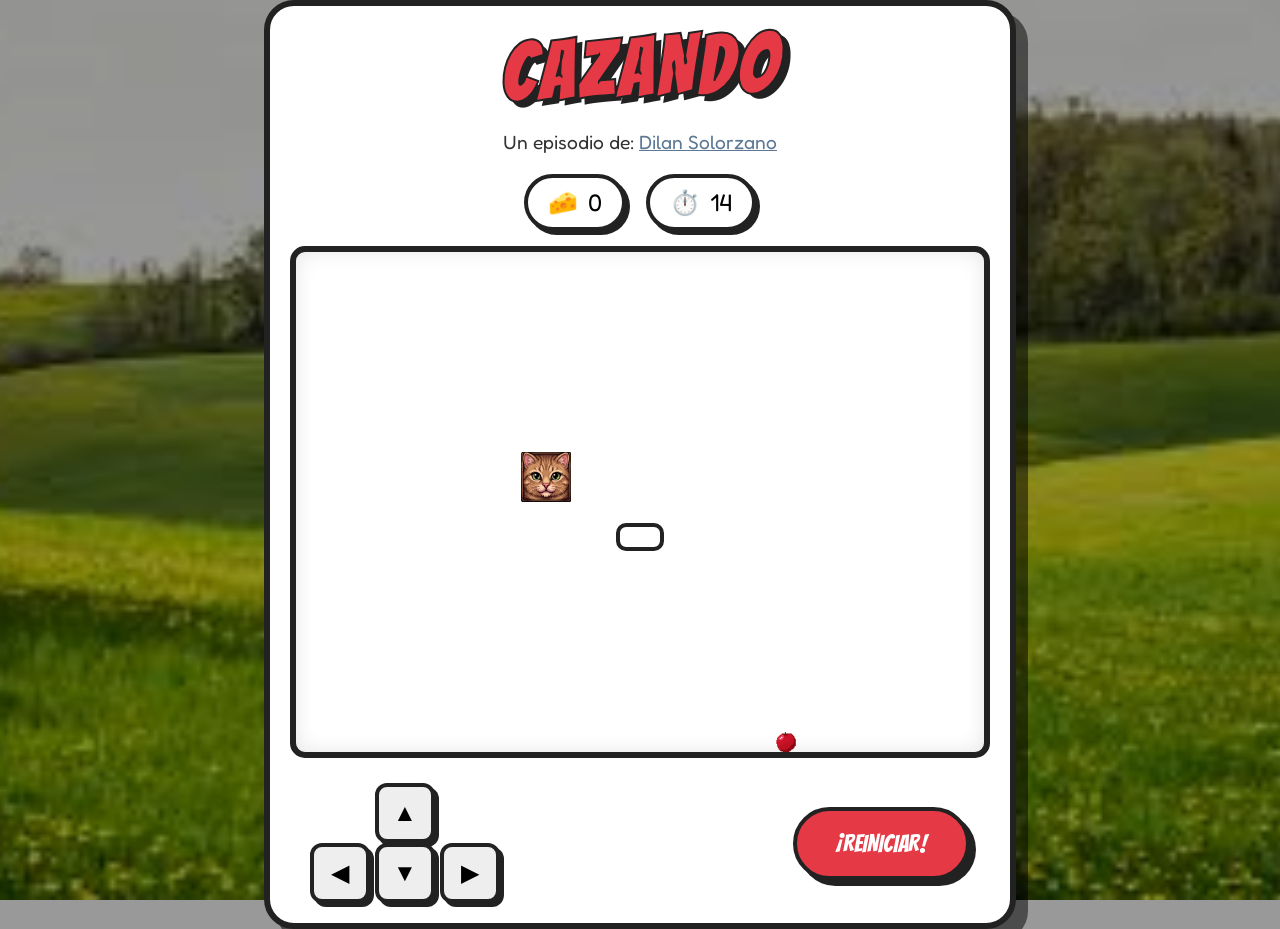
<file: index.html>
<!doctype html>
<html lang="es">
  <head>
    <meta charset="UTF-8" />
    <meta name="viewport" content="width=device-width, initial-scale=1.0" />
    <title>🐱 CAZANDO - ¡Gato y Ratón! 🐭</title>
    <link rel="stylesheet" href="cazando.css" />
    <link
      href="https://fonts.googleapis.com/css2?family=Bangers&family=Fredoka+One&display=swap"
      rel="stylesheet"
    />
  </head>
  <body onload="iniciarJuego()">
    <div class="overlay-fondo"></div>

    <div class="main-container">
      <header class="tv-header">
        <h1 class="titulo-cartoon">CAZANDO</h1>
        <p class="subtitulo">Un episodio de: <span>Dilan Solorzano</span></p>
      </header>

      <div class="game-board">
        <div class="stats-container">
          <div class="stat-bubble">
            <span class="icon">🧀</span>
            <span id="puntos" class="value">0</span>
          </div>
          <div class="stat-bubble">
            <span class="icon">⏱️</span>
            <span id="tiempo" class="value">10</span>
          </div>
        </div>

        <div class="canvas-wrapper">
          <canvas id="areaJuego" width="500" height="500"></canvas>
          <p id="mensaje"></p>
        </div>

        <div class="controls-section">
          <div class="d-pad">
            <button class="btn-mando up" onclick="moverArriba()">▲</button>
            <div class="middle-row">
              <button class="btn-mando left" onclick="moverIzquierda()">
                ◀
              </button>
              <button class="btn-mando down" onclick="moverAbajo()">▼</button>
              <button class="btn-mando right" onclick="moverDerecha()">
                ▶
              </button>
            </div>
          </div>

          <button class="btn-reset-cartoon" onclick="reiniciar()">
            <span class="text">¡REINICIAR!</span>
          </button>
        </div>
      </div>
    </div>

    <script src="cazando.js"></script>
    <script src="utils.js"></script>
  </body>
</html>
</file>
<file: cazando.css>
/* Paleta de colores Tom y Jerry y variables generales */
:root {
  --color-gato: #5c7894; /* Gris azulado */
  --color-raton: #966d4f; /* Marrón */
  --queso: #ffcc00;
  --borde-gordo: #222;
  --rojo-cartoon: #e63946;
  --fondo-suave: rgba(
    241,
    250,
    238,
    0.9
  ); /* Fondo semi-transparente para legibilidad */
}

body {
  margin: 0;
  padding: 0;
  font-family: "Fredoka One", cursive;

  /* --- CAMBIO: Integración de la imagen de fondo --- */
  background-image: url("[data-uri]");
  background-size: cover; /* La imagen cubre toda la pantalla */
  background-position: center; /* Centrada */
  background-repeat: no-repeat;
  background-attachment: fixed; /* El fondo no se mueve al hacer scroll */
  /* ----------------------------------------------- */

  display: flex;
  justify-content: center;
  align-items: center;
  min-height: 100vh;
  position: relative; /* Necesario para la capa de superposición */
}

/* Capa oscura encima del fondo para mejorar legibilidad del juego */
.overlay-fondo {
  position: absolute;
  top: 0;
  left: 0;
  width: 100%;
  height: 100%;
  background: rgba(0, 0, 0, 0.4); /* Oscurece la imagen un 40% */
  z-index: 1; /* Se sitúa por debajo del juego */
}

/* Todo el contenido del juego debe estar por encima de la superposición */
.main-container {
  position: relative;
  z-index: 2; /* Por encima de .overlay-fondo */
  width: 90%;
  max-width: 700px;
  background: white; /* Caja blanca opaca para el juego */
  border: 6px solid var(--borde-gordo);
  border-radius: 30px;
  padding: 20px;
  box-shadow: 12px 12px 0px rgba(0, 0, 0, 0.5); /* Sombra más oscura para dar profundidad sobre el fondo */
}

/* --- Título estilo Intro de Caricatura --- */
.titulo-cartoon {
  font-family: "Bangers", cursive;
  font-size: 5rem;
  color: var(--rojo-cartoon);
  text-align: center;
  margin: 0;
  letter-spacing: 5px;
  -webkit-text-stroke: 2px var(--borde-gordo);
  text-shadow: 6px 6px 0px var(--borde-gordo);
  transform: rotate(-2deg);
}

.subtitulo {
  text-align: center;
  margin-bottom: 20px;
  font-size: 1.2rem;
  color: #333;
}

.subtitulo span {
  color: var(--color-gato);
  text-decoration: underline;
}

/* --- Área de Juego (Canvas) --- */
.canvas-wrapper {
  position: relative;
  border: 6px solid var(--borde-gordo);
  border-radius: 15px;
  overflow: hidden;
  background: #fff;
  box-shadow: inset 0 0 20px rgba(0, 0, 0, 0.1);
}

canvas {
  display: block;
  max-width: 100%;
  height: auto;
}

/* --- Burbujas de puntaje --- */
.stats-container {
  display: flex;
  justify-content: center;
  gap: 20px;
  margin-bottom: 15px;
}

.stat-bubble {
  background: white;
  border: 4px solid var(--borde-gordo);
  padding: 10px 20px;
  border-radius: 50px;
  font-size: 1.5rem;
  display: flex;
  align-items: center;
  gap: 10px;
  box-shadow: 4px 4px 0px var(--borde-gordo);
}

/* --- Controles D-PAD estilo retro/cómic --- */
.controls-section {
  display: flex;
  justify-content: space-between;
  align-items: center;
  margin-top: 25px;
  padding: 0 20px;
}

.d-pad {
  display: flex;
  flex-direction: column;
  align-items: center;
}

.middle-row {
  display: flex;
  gap: 5px;
}

.btn-mando {
  width: 60px;
  height: 60px;
  background: #eee;
  border: 4px solid var(--borde-gordo);
  border-radius: 12px;
  font-size: 1.5rem;
  cursor: pointer;
  box-shadow: 4px 4px 0px var(--borde-gordo);
  transition: all 0.1s;
}

.btn-mando:hover {
  background: #fdfdfd;
}

.btn-mando:active {
  transform: translate(2px, 2px);
  box-shadow: 1px 1px 0px var(--borde-gordo);
  background: var(--queso); /* Se vuelve amarillo al pulsar */
}

/* --- Botón Reiniciar Gigante --- */
.btn-reset-cartoon {
  background: var(--rojo-cartoon);
  border: 4px solid var(--borde-gordo);
  padding: 20px 40px;
  border-radius: 50px;
  cursor: pointer;
  box-shadow: 6px 6px 0px var(--borde-gordo);
  transition: transform 0.1s;
}

.btn-reset-cartoon .text {
  color: white;
  font-size: 1.5rem;
  font-family: "Bangers", cursive;
}

.btn-reset-cartoon:hover {
  transform: scale(1.05) rotate(2deg);
}

.btn-reset-cartoon:active {
  transform: translate(4px, 4px);
  box-shadow: 2px 2px 0px var(--borde-gordo);
}

/* --- Mensajes de alerta sobreimpresos --- */
#mensaje {
  position: absolute;
  top: 50%;
  left: 50%;
  transform: translate(-50%, -50%);
  background: rgba(255, 255, 255, 0.95);
  padding: 10px 20px;
  border: 4px solid var(--borde-gordo);
  border-radius: 10px;
  color: var(--rojo-cartoon);
  font-size: 2.2rem;
  text-align: center;
  pointer-events: none;
  font-family: "Bangers", cursive;
  -webkit-text-stroke: 1px black;
}
</file>
